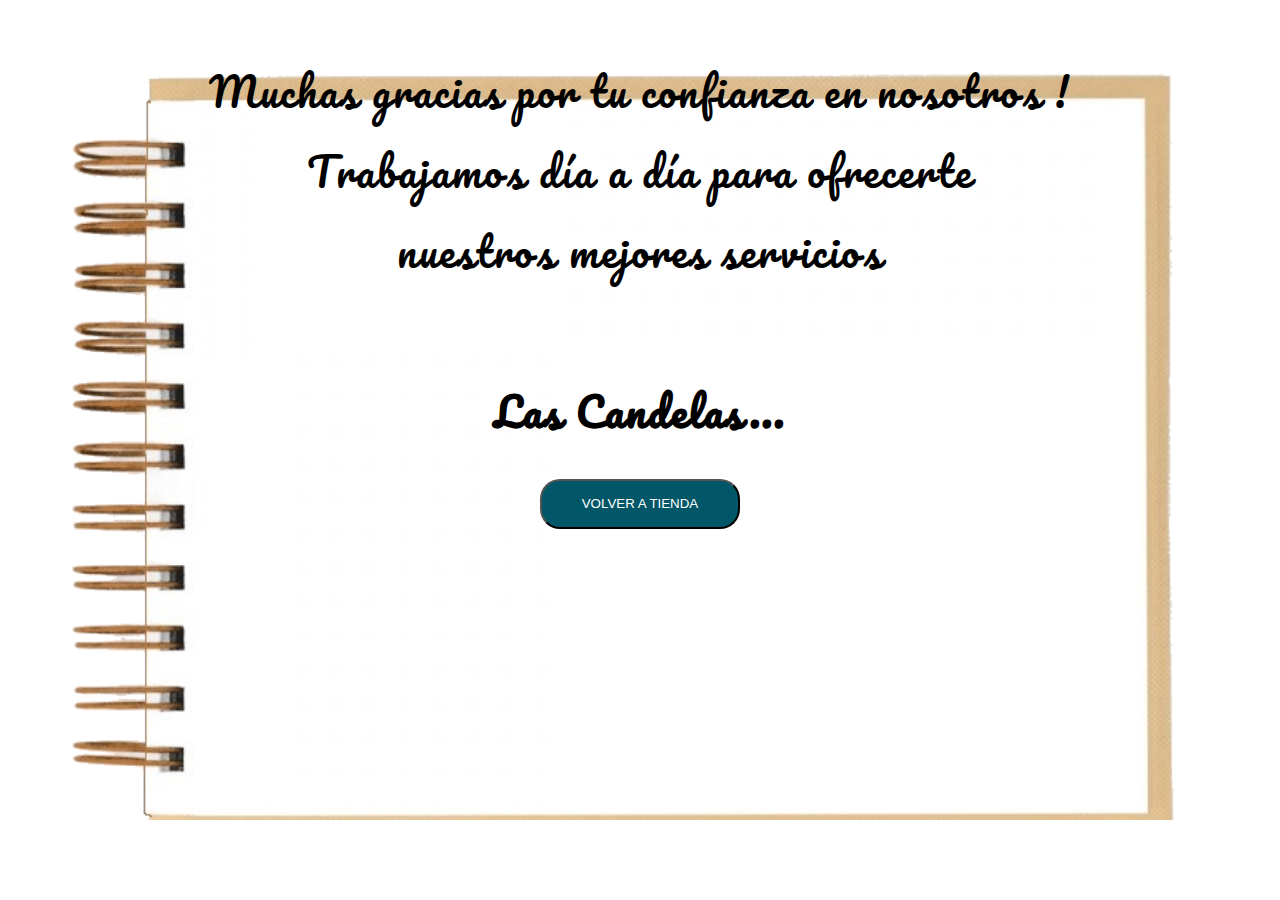
<file: exito.html>
<!DOCTYPE html>
<html lang="en">
<head>
    <meta charset="UTF-8">
    <meta name="viewport" content="width=device-width, initial-scale=1.0">
    <title>Vivero Las Candelas - Centro de Jardinería</title>

    <!-- Estos son los estilos de .css -->
    <link rel="stylesheet" href="css/vivero_estilos.css">

    <!-- Estos son estilos de letras de google fonts -->
    <link href="https://fonts.googleapis.com/css?family=Lora|Montserrat&display=swap" rel="stylesheet">
    <link href="https://fonts.googleapis.com/css2?family=Pacifico&display=swap" rel="stylesheet">

    <!-- Estos son los logos-->
    <link rel="stylesheet" href="css/fontawesome.min.css">
    <link rel="stylesheet" href="css/solid.min.css">
    <link rel="stylesheet" href="css/brands.min.css">

    <style>

        .cuaderno{
            background: url("./Imagenes/fondos/cuaderno.png");
            background-position: center; /*Centrada en el cuadro*/
            background-attachment: fixed;/*Adentro del cuadro*/
            background-size: cover; /*No se, pero va*/
            height: 90vh;
            display: block
        }

        .boton{
            width: 200px;
            height: 50px;
            border-radius: 20px;
            color: white;
            background: #015668;
            cursor: pointer;
        }

        .boton:hover{
            width: 210px;
            height: 60px;
            border-radius: 25px;
            color: white;
            background: steelblue;
        }

        
       p{
            font-family: 'Pacifico', cursive;
            text-align: center;
            color: black;
            font-size: 40px;
            line-height: 2;
        }

    </style>

</head>
<body>
        
    <div class="cuaderno">
        <p>
            Muchas gracias por tu confianza en nosotros ! <br>
            Trabajamos día a día para ofrecerte <br>
            nuestros mejores servicios <br> <br>
        
            <strong> Las Candelas...</strong> <br>

            <a href="tienda.html">
                <button class="boton">
                    VOLVER A TIENDA
                </button>
            </a>

        </p>

    </div>
    

</body>
</html>
</file>
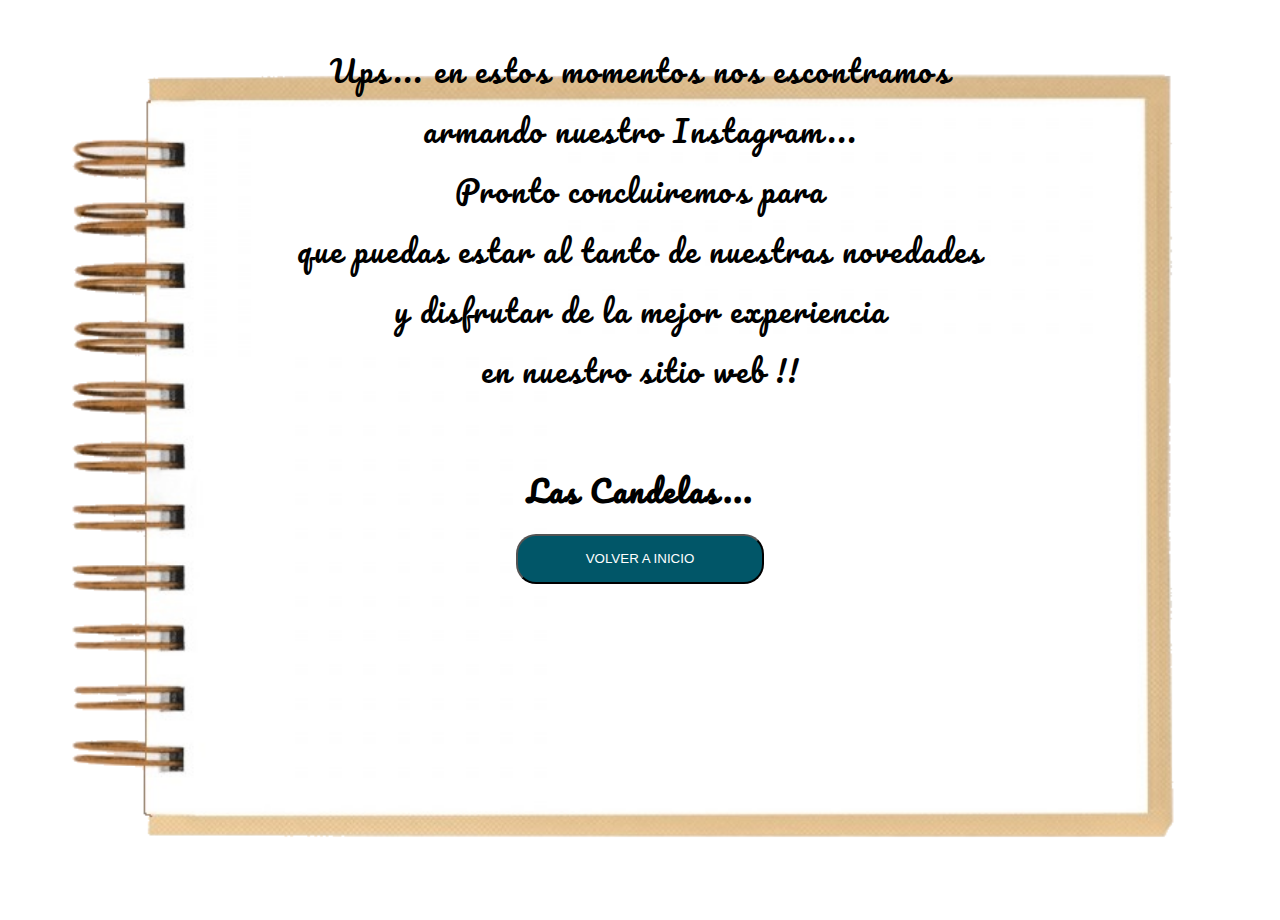
<file: fallo.html>
<!DOCTYPE html>
<html lang="en">
<head>
    <meta charset="UTF-8">
    <meta name="viewport" content="width=device-width, initial-scale=1.0">
    <title>Vivero Las Candelas - Centro de Jardinería</title>

    <!-- Estos son los estilos de .css -->
    <link rel="stylesheet" href="css/vivero_estilos.css">

    <!-- Estos son estilos de letras de google fonts -->
    <link href="https://fonts.googleapis.com/css?family=Lora|Montserrat&display=swap" rel="stylesheet">
    <link href="https://fonts.googleapis.com/css2?family=Pacifico&display=swap" rel="stylesheet">

    <!-- Estos son los logos-->
    <link rel="stylesheet" href="css/fontawesome.min.css">
    <link rel="stylesheet" href="css/solid.min.css">
    <link rel="stylesheet" href="css/brands.min.css">

    <style>

        .cuaderno{
            background: url("./Imagenes/fondos/cuaderno.png");
            background-position: center; /*Centrada en el cuadro*/
            background-attachment: fixed;/*Adentro del cuadro*/
            background-size: cover; /*No se, pero va*/
            height: 100vh;
            display: block
        }

        .boton{
            width: 20%;
            height: 50px;
            border-radius: 20px;
            color: white;
            background: #015668;
            cursor: pointer;
        }

        .boton:hover{
            width: 21%;
            height: 60px;
            border-radius: 25px;
            color: white;
            background: steelblue;
        }

        
       p{
            display: block;
            flex-flow: column;
            font-family: 'Pacifico', cursive;
            text-align: center;
            color: black;
            font-size: 30px;
            line-height: 2;
        }

        @media all and (max-width: 1000px)
        {
            .cuaderno{
                height: auto;
                width: auto;
            }
            p{
                display: flex;
                font-size: 22px;
                line-height: 1.2; 
            }
            .boton{
                right: 40%;
                left: 40%;
            }
        }

        @media all and (max-width: 749px){
            p{
                font-size: 14px;
                line-height: 1; 
            }
        }

        @media all and (max-width: 640px){
            .cuaderno{
                height: 150%;
            }
            p{
                top: 10vh;
            }
        }
    </style>

</head>
<body>
        
    <div class="cuaderno">
        <p>
            Ups... en estos momentos nos escontramos <br>
            armando nuestro Instagram...  <br>
            Pronto concluiremos para <br>
            que puedas estar al tanto de nuestras novedades  <br> 
            y disfrutar de la mejor experiencia <br>
            en nuestro sitio web !! <br> <br>
        
            <strong> Las Candelas... </strong> <br>

            <a href="index.html">
                <button class="boton">
                    VOLVER A INICIO
                </button>
            </a>

        </p>

    </div>
    

</body>
</html>
</file>
<file: css/vivero_estilos.css>
/* Esto se aplica a todo */
*{
    padding: 1px;
    box-sizing: border-box;
    border-radius: 10px;
}

body{
    font-family: 'Montserrat', sans-serif; /*Esto es el estilo de fuente*/
}

/*Le sacamos el subrayado a todos los links */
a{
    text-decoration: none;
}
p{
    color: white;
    font-size: 11px;
    padding: 0 10px;
    letter-spacing: 2px;
}

/* Aca le aplicamos flexbox para que no se vea todo encima de lo otro */
.padre{
    display: flex; /*Esto lo deja por defecto*/
    flex-flow: column nowrap; /*Esto adapata automaticamente el tamaño, se ve igual que al principio*/

}

.margen-interno{
    padding: 0 80px;
}

/* FONDO DE LA PESTAÑA DE INICIO - TIENDA Y CONTACTO*/
.header{
    background: url(../Imagenes/fondos/inicio.JPG);/*La ruta de la imagen. Los dos puntos y la barra diagonal sirven para retroceder de la carpeta css y luego entrar en la carpeta imágenes*/
    background-position: center; /*Centrada en el cuadro*/
    background-attachment: fixed;/*Adentro del cuadro*/
    background-size: cover; /*No se, pero va*/
    display: flex;
    flex-flow: column nowrap;
}
/* FONDO DE LA VENTANA NOSOTROS*/
.nosotros{ 
    background: url(../Imagenes/fondos/nosotros.JPG);/*La ruta de la imagen. Los dos puntos y la barra diagonal sirven para retroceder de la carpeta css y luego entrar en la carpeta imágenes*/
    background-position: center; /*Centrada en el cuadro*/
    background-attachment: fixed;/*Adentro del cuadro*/
    background-size: cover; /*No se, pero va*/
    display: flex;
    flex-flow: column nowrap;
}
/* FONDO DE LA VENTANA JARDINES*/
.jardines{
    background: url(../Imagenes/fondos/jardines.jpg);/*La ruta de la imagen. Los dos puntos y la barra diagonal sirven para retroceder de la carpeta css y luego entrar en la carpeta imágenes*/
    background-position: center; /*Centrada en el cuadro*/
    background-attachment: fixed;/*Adentro del cuadro*/
    background-size: cover; /*No se, pero va*/
    display: flex;
    flex-flow: column nowrap;

} 
/* FONDO DE LA VENTANA CONTACTO*/
.cont{
    background: url(../Imagenes/fondos/contacto.jpg);/*La ruta de la imagen. Los dos puntos y la barra diagonal sirven para retroceder de la carpeta css y luego entrar en la carpeta imágenes*/
    background-position: center; /*Centrada en el cuadro*/
    background-attachment: fixed;/*Adentro del cuadro*/
    background-size: cover; /*No se, pero va*/
    display: flex;
    flex-flow: column nowrap;

} 

    .menu{
        background: rgba(0, 0, 0, .65); /*Un degrade*/
        display: flex;
        flex-flow: row nowrap; /*Los elementos ahora son filas*/
        min-height: 15vh;
        align-items: center; /*Pone los items al medio del menu (a lo alto)*/
        text-align: center; /*Pone los items al medio del menu (a lo largo)*/
        border-bottom: 2px solid rgba(255, 255, 255, .5);
    }
        .logo{
            flex: 1 1 auto;
            
        }
            .logo a{
                color: white;
                font-size: 30%;
            }
            .logo img{
                border-radius: 30px;
                display: flex; 
                width: 80%;
            }

        .nav{
            flex: 5 1 auto;
        }

            .nav a{
                color: white;
                font-size: 15px;
                text-transform: uppercase; /*Todo mayuscula*/
                padding: 0 5px;
                letter-spacing: 2px; /*Cada letra se separa 2 px*/
            }

            /* cuando se pasa el mouse cambia de color*/
            .nav a:hover{ 
                color: yellow;
            }

            /* Indica que pagina del menú esta actualmente en ejecución*/
            .nav a.current{
                color: yellow;
            }

        .social{
            flex: 1 1 auto;
            display: flex; /*Pone un ícono al lado del otro*/
        }
            .social a{
                font-size: 25px;
                color: white;
                padding: 0 5px; /* Esto separa los iconos de las redes*/
            }
            .social a:hover{
                color: yellow;
            }
            
    .texto-principal{
        min-height: 30vh;
        min-width: 70vh;
        display: flex;
        align-items: center;
    }

        img{
            display: block;
            width: 100%;
            align-self: center;
        }

        h2{
            display: block;
            background: rgba(0, 0, 0, .85);
            border-radius: 5px;
            font-family: 'Montserrat', sans-serif;
            font-size: 22px;
            color: white;
            text-align: left;
            line-height: 1.8;
        }

        .envio{
            background: rgba(189, 224, 148, 0.85);
            border-radius: 20px;
            padding: 12px;
            font-family: 'Montserrat', sans-serif;
            font-size: 22px;
            color: black;
            text-align: center;
            font-weight: 500;
            line-height: 1.2;
            
        }

        .texto-principal-us{
            min-width: 90vh;
            min-height: 90vh;
            display: flex;
            align-items: left  ;
        }    
    
            .parrafo{
                display: block;
                background: rgba(244, 238, 199, .55);
                border-radius: 90px;
                padding: 18px;
                font-family: 'Montserrat', sans-serif;
                font-size: 27px;
                color: black;
                font-weight: 900;
                text-align: center;
                line-height: 1.5; /*interlineado*/
            }
    
            .contacto{
                display: block;
                background: rgba(0, 0, 0, .5); 
                font-size: 30px; 
                font-weight: 20px;
                font-family: 'Montserrat', sans-serif;
                color: white;
                text-align: left;
                line-height: 1; /* la altura de la letra*/
            }   

        /*********************************************************************************/
        /*************************** boton radio modal ***********************************/
        /*********************************************************************************/

        .modal{
            display: flex;
            background-position: center;
            background: rgba(0, 0, 0, .5);
            padding: 80px;
            position: fixed;
            right: 10%;
            left: 10%;
            width: 80%;
            height: auto;
            top: -150vh; 
            z-index: 100;
            transition: all .5s;
        }

            #abrir-modal +label{
                line-height: 4;
                padding: 0 1em;
                border-radius: 70px;
                text-transform: uppercase;
                font-size: 22px;
                background: #0779e4;
                margin: auto;
                color: white;
                cursor: pointer;
            }

                #abrir-modal +label:hover{
                    background: steelblue;
                }

                :checked ~ .modal{
                    top: -5vh;
                }

           #cerrar-modal +label{
                position: fixed;
                right: 10%;
                z-index: 150;
                color: white;
                font-size: 1.5em;
                font-weight: bold;
                background: red;
                border-radius: 20%;
                text-align: center;
                cursor: pointer;
                width: 30px;
                height: 30px;
            }

            #cerrar-modal +label:hover{
                background: tomato;
            }


/**********************************************************************************/
/*********************** Menu despleglable de articulos ***************************/
/**********************************************************************************/

.boton-menu{
    display: none; /* desaparece cuando la pantalla es grande*/
    width: 10%;
    padding: 20px;
    color: white;
    background: black;
    min-width: 300px;
}

.contenedor-menu{
    display: block;
    width: 18%;
    min-width: 300px;
    margin: 0px;
    display: inline-block;
    line-height: 18px;
}

    .contenedor-menu .menu-des{
        width: 100%;
    }

    .contenedor-menu ul{ /*Le saca las viñetas*/
        list-style: none;
    }

    /*El estilo de las categorías*/
    .contenedor-menu .menu-des li a{
        color: white; /* colo de la letra*/
        display: block;
        padding: 15px 20px;
        background: black; /* color del boton*/
    }

    .contenedor-menu .menu-des .icon-der{
        float: right;
    }

    /*Cuando se pasa el mouse sobre las categorías cambia el color de las letras*/
    .contenedor-menu .menu-des li a:hover{
        color: yellow;
    }

    /*Oculta las subcategorías*/
    .contenedor-menu .menu-des .sub{
        display: none;
    }


    .contenedor-menu .menu-des ul li a{
        text-align: right;
        background: grey;
    }

    /*Cuando se selecciona una categoría con subcategorías, esta se marca*/
    .contenedor-menu .menu-des .activado > a{
        background: #1a95d5;
        color: white;
    }

/***************************************************************************************/        
/******************* CATALOGO DE ARTICULOS ********************************************/
/***************************************************************************************/

.wrap{
    max-width: 1100px;
    width: 95%;
    margin: auto;

}

    .store-wrap{
        display: flex; /*Para poner los filtros al lado de los productos*/
    }

    .product-list{
        width: 82%;
        display: flex;
        flex-wrap: wrap; /*se acomoda a la pantalla*/
    }

        .product-list .product-item img{
            width: 100%;
        }
        
        .product-list .product-item{
            width: 40%; /*30% es el valor original*/
            margin-left: 10%; 
            margin-bottom: 3%; /*25 original*/
            box-shadow: 0px 0px 6px 0px rgba(0,0,0,0.22);

            display: flex;
            flex-direction: column;
            align-items: center;
            align-self: flex-start;

            transition: all .4s;
        }

        .product-list .product-item a{
            display: block;
            width: 80%;
            padding: 0px 0px;  
            text-align: center;          
        }

        .product-list .product-item h3{
            display: block;
            height: auto; /*65px original*/
            font-family: 'Montserrat', sans-serif;
            text-align: center;
        }


/***********************************************************************************/
/***********************************  FOOTER ***************************************/
/***********************************************************************************/

.footer{
    min-height: 40vh;
    background: rgba(0, 0, 0, .8); /*Un degrade*/
    display: flex;
    flex-flow: row nowrap;
    align-items: center;

}

    .imagen{
        display: block;
        flex: 1 1 auto;
    }

        .imagen img{
            display: block;
            align-self: center;
            width: 40%;
        }

    .menu-inferior{
        display: block;
        flex: 1 1 auto;
    }
        .footer ul li{
            list-style: none;
            text-align: right;
        }

        .footer ul li a{
            color: white;
            letter-spacing: 0px;
            text-transform: uppercase;
        }

        .footer ul li a:hover{
            color: yellow;
        }

    .derechos{
        display: block;
        flex: 1 1 auto;
    }

    


/****************************************************************************************/
/*  ****************************** SLIDER ****************************************** */
/************************************************************************************/

.contenedor-slider{
    margin: auto;
    width: 85% ;
    max-width: 900px;
    max-height: 400;
    position: relative;
    overflow: hidden;
}

.slider{
    display: -webkit-flex;
    display: -moz-flex;
    display: -ms-flex;
    display: o-flex;
    display: flex;
    width: 300%; /* (cantidad de avisos * 100)=width */
}

.servicios{
    display: -webkit-flex;
    display: -moz-flex;
    display: -ms-flex;
    display: o-flex;
    display: flex;
    width: 400%; /* (cantidad de avisos * 100)=width */
}

.slider section{
    width: 100%;
}

.slider img{
    display: block;
    width: 100%;
}

.btn-prev, .btn-next{
    width: 40px;
    height: 40px;
    background: rgba(255,255,255,0.5);
    position: absolute;
    top: 50%;
    transform: translateY(-50%);
    line-height: 40px;
    font-size: 30px;
    font-weight: bold;
    text-align: center;
    border-radius: 50%;
    font-family: monospace;
    cursor: pointer;
}

.btn-prev:hover, .btn-next:hover{
    background: rgba(255,255,255,1);
}

.btn-prev{
    left: 10px;
}
.btn-next{
    right: 10px;
}

/**********************************************************************************************/
/* ***************************** BOTON DE WHATSAPP ******************************************* */
/***********************************************************************************************/

.appWhatsapp{
    position: fixed;
    right: 26px;
    bottom: 100px;
    width: 60px;
    z-index: 1000;
} 

.appWhatsapp img{
    width: 100%;
    height: auto;
}

.appWhatsapp img:hover{
    width: 115%;
    height: auto;
}    


/**********************************************************************************/
/************************** RESPONSIVE ACTIONS *************************************/
/***********************************************************************************/


@media screen and (max-width: 1000px){

    a{
        display: flex;
        flex-flow: row nowrap;
    }
    .texto-principal{
        display: flex;
        flex-flow: column nowrap;
    }
    .parrafo{
        font-size: 16px;
        font-weight: 700;
        line-height: 1; 
    }
    h2{
        font-size: 18px;
        font-weight: 4px;
        text-align: left;
        line-height: 1;
    }

    #abrir-modal +label{
        line-height: 2;
        text-align: center;
        border-radius: 70px;
        font-size: 25px;
    }

    .store-wrap{
        width: 100%;
        display: flex;
        align-content: center;
        flex-flow: column nowrap;
    }
    .contenedor-menu{
        width: 100%;
        position: relative;
        z-index: 50;
    }
    .contenedor-menu .menu-des ul li a{
        text-align: center;
    }
    .product-list{
        width: 100%;
        display: flex;
        flex-wrap: wrap; /*se acomoda a la pantalla*/
    }
    .product-list .product-item{
        width: 45%; 
        margin-left: 3%; 
    }

    /*Aparece el boton categoria*/
    .boton-menu{
        width: 100%;
        display: block;
    }
    /*Se ocultan las categorias en el boton categoria*/
    .contenedor-menu .menu-des{
        display: none;
    }


    iframe{
        display: flex;
        width: 100%;
    }

    .footer{
        height: auto; 
    }

}

@media screen and (max-width: 700px){

    /***************  HEADER ****************************/
    .menu{
        flex-flow: column nowrap;
    }

    .texto-principal-us{
        min-width: auto;
        align-items: left;
        padding-left: 1vh;
        padding-right: 1vh;
    } 

    .parrafo{
        display: block;
        border-radius: 0px;
        padding: 10px;
        font-weight: 600;
        text-align: center;
    }

    .envio{
        font-size: 20px;
        line-height: 1;
    }




    /***************  FOOTER ****************************/
    .footer{
        flex-flow: column nowrap;
    }
    .footer .imagen{
        display: none;
    }

    .footer ul li{
        text-align: center;
        font-size: 18px;
    }

}

@media screen and (max-width: 510px){
 
    .parrafo{
        display: flex;
    }

    h2{
        display: flex;
        font-size: 18px;
        text-align: center;
        line-height: 1;
        min-width: auto;
        flex-flow: column;
    }

    .envio{
        font-size: 18px;
    }

    .product-list .product-item{
        width: 90%; 
    }

    #abrir-modal +label{
        line-height: 3;
        font-size: 20px;
    }
}

@media screen and (max-width: 440px){

    .modal{
        display: block;
        width: auto;
        margin-left: 0;
    }

    #abrir-modal +label{
        line-height: 1,1;
        font-size: 15;
        padding: 0 0em;
        margin: none;
    }
}

@media screen and (max-width: 400px){
    
    .tienda-modal{
        display: none;
    }
    .texto-principal{
        padding-left: 10%;
        height: auto; 
    }

    .texto-principal h2{
        display: flex;
        font-size: 17px;
    }
}
</file>
<file: css/solid.min.css>
/*!
 * Font Awesome Free 5.12.1 by @fontawesome - https://fontawesome.com
 * License - https://fontawesome.com/license/free (Icons: CC BY 4.0, Fonts: SIL OFL 1.1, Code: MIT License)
 */
@font-face{font-family:"Font Awesome 5 Free";font-style:normal;font-weight:900;font-display:auto;src:url(../webfonts/fa-solid-900.eot);src:url(../webfonts/fa-solid-900.eot?#iefix) format("embedded-opentype"),url(../webfonts/fa-solid-900.woff2) format("woff2"),url(../webfonts/fa-solid-900.woff) format("woff"),url(../webfonts/fa-solid-900.ttf) format("truetype"),url(../webfonts/fa-solid-900.svg#fontawesome) format("svg")}.fa,.fas{font-family:"Font Awesome 5 Free";font-weight:900}
</file>
<file: css/brands.min.css>
/*!
 * Font Awesome Free 5.12.1 by @fontawesome - https://fontawesome.com
 * License - https://fontawesome.com/license/free (Icons: CC BY 4.0, Fonts: SIL OFL 1.1, Code: MIT License)
 */
@font-face{font-family:"Font Awesome 5 Brands";font-style:normal;font-weight:400;font-display:auto;src:url(../webfonts/fa-brands-400.eot);src:url(../webfonts/fa-brands-400.eot?#iefix) format("embedded-opentype"),url(../webfonts/fa-brands-400.woff2) format("woff2"),url(../webfonts/fa-brands-400.woff) format("woff"),url(../webfonts/fa-brands-400.ttf) format("truetype"),url(../webfonts/fa-brands-400.svg#fontawesome) format("svg")}.fab{font-family:"Font Awesome 5 Brands";font-weight:400}
</file>
